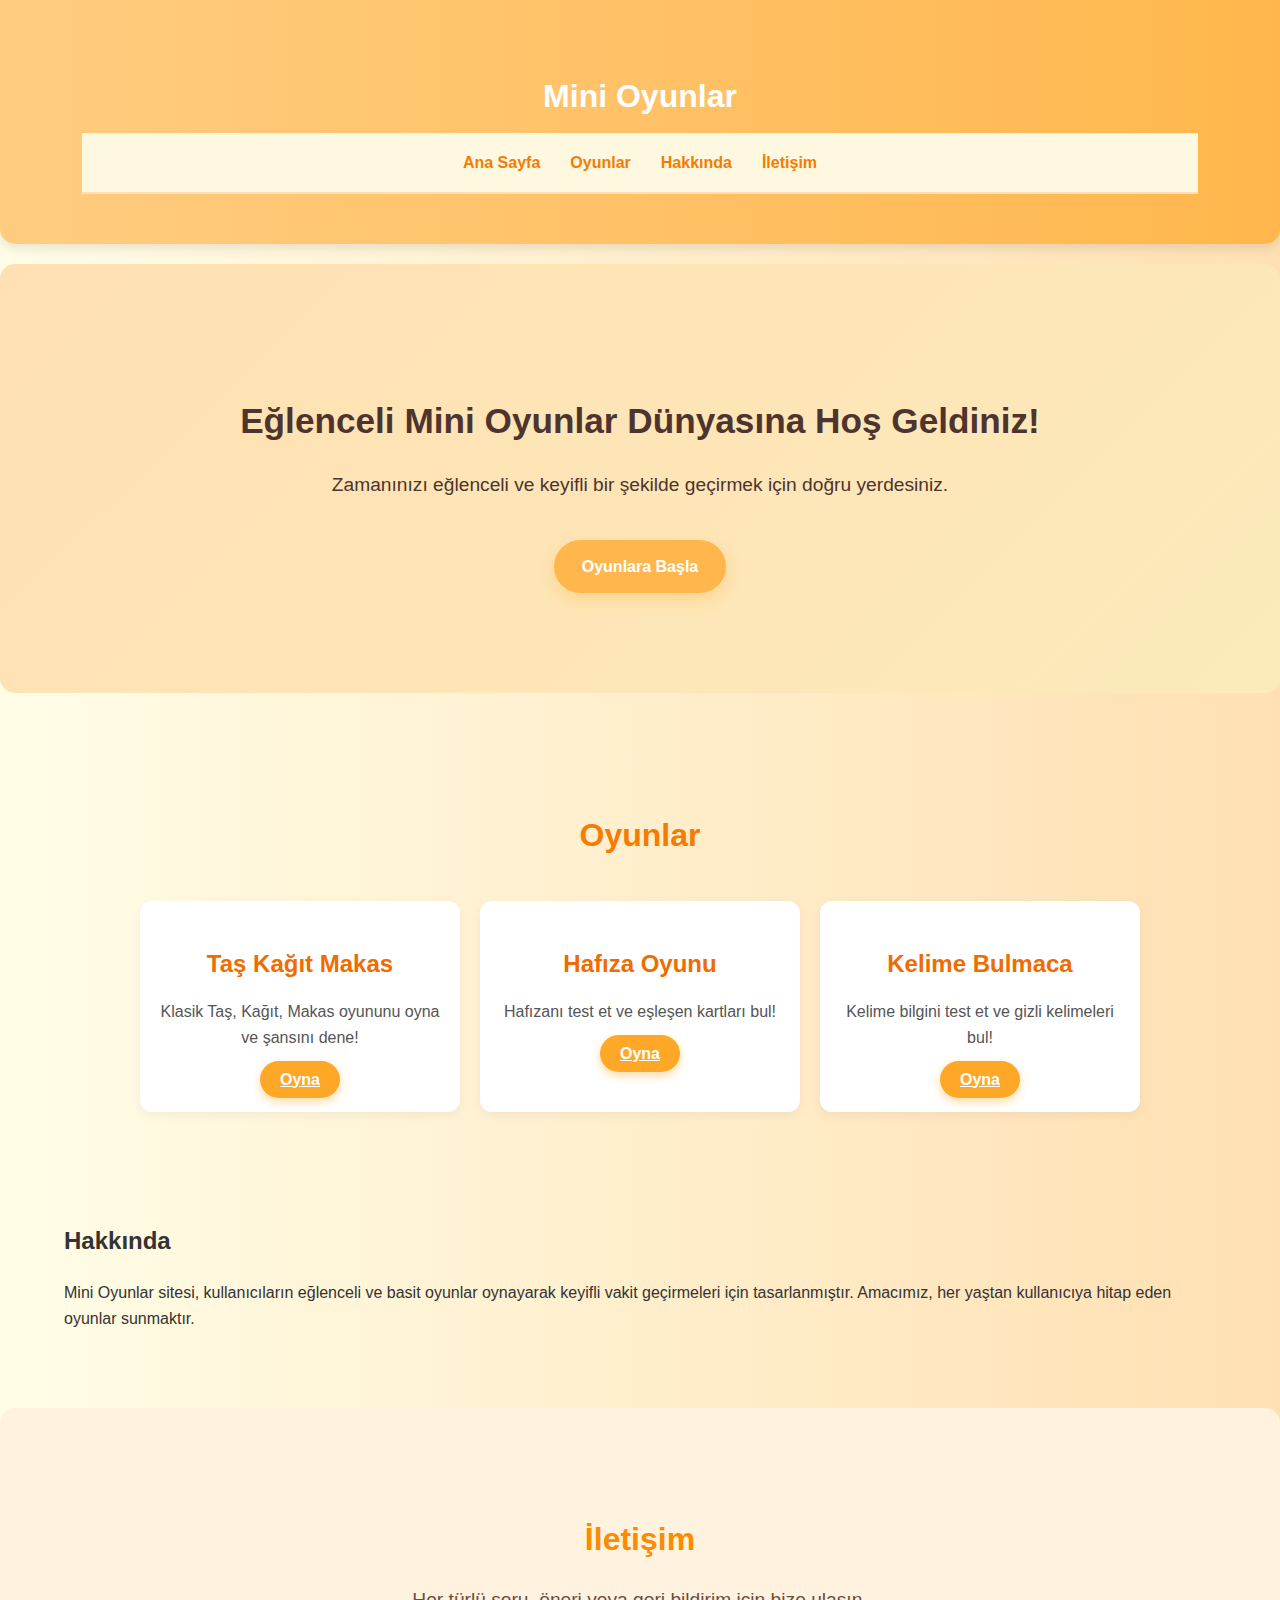
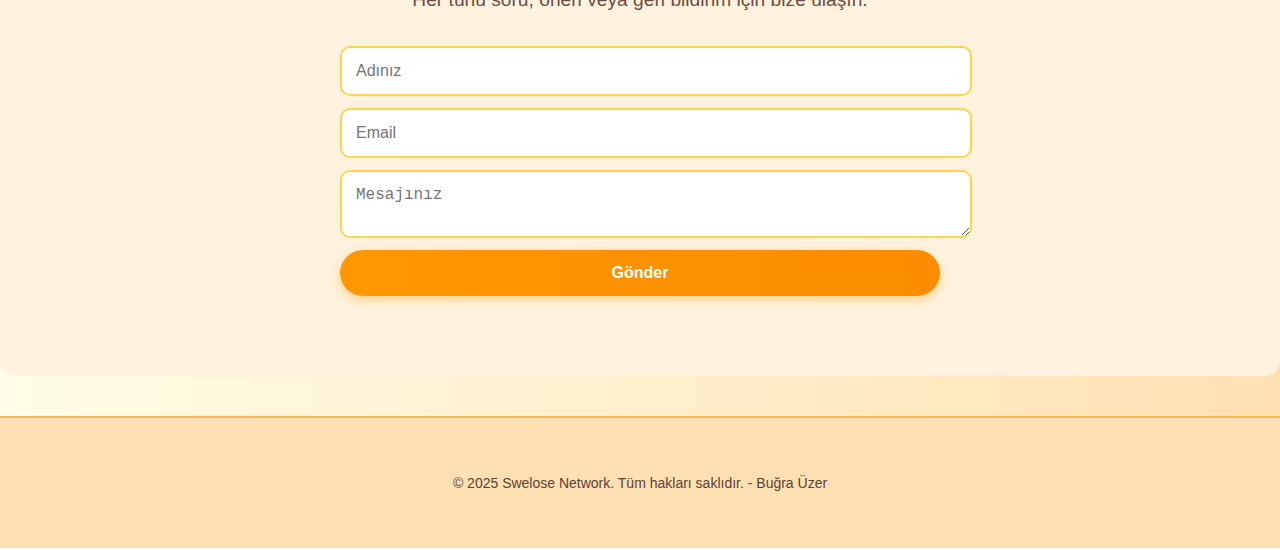
<file: index.html>
<!DOCTYPE html>
<html lang="tr">
<head>
    <meta charset="UTF-8">
    <meta name="viewport" content="width=device-width, initial-scale=1.">
    <title>Swelose | Buğra Ü.</title>
    <link rel="stylesheet" href="styles.css">
</head>
<body>
    <header>
        <div class="container">
            <h1>Mini Oyunlar</h1>
            <nav>
                <ul>
                    <li><a href="#home">Ana Sayfa</a></li>
                    <li><a href="#games">Oyunlar</a></li>
                    <li><a href="#about">Hakkında</a></li>
                    <li><a href="#contact">İletişim</a></li>
                </ul>
            </nav>
        </div>
    </header>

    <section id="home" class="hero">
        <div class="container">
            <h2>Eğlenceli Mini Oyunlar Dünyasına Hoş Geldiniz!</h2>
            <p>Zamanınızı eğlenceli ve keyifli bir şekilde geçirmek için doğru yerdesiniz.</p>
            <a href="#games" class="btn">Oyunlara Başla</a>
        </div>
    </section>

    <section id="games" class="games">
        <div class="container">
            <h2>Oyunlar</h2>
            <div class="game-list">
                <div class="game">
                    <h3>Taş Kağıt Makas</h3>
                    <p>Klasik Taş, Kağıt, Makas oyununu oyna ve şansını dene!</p>
                    <a href="taskagit.html" class="btn">Oyna</a>
                </div>
                <div class="game">
                    <h3>Hafıza Oyunu</h3>
                    <p>Hafızanı test et ve eşleşen kartları bul!</p>
                    <a href="#" class="btn">Oyna</a>
                </div>
                <div class="game">
                    <h3>Kelime Bulmaca</h3>
                    <p>Kelime bilgini test et ve gizli kelimeleri bul!</p>
                    <a href="#" class="btn">Oyna</a>
                </div>
            </div>
        </div>
    </section>

    <section id="about" class="about">
        <div class="container">
            <h2>Hakkında</h2>
            <p>Mini Oyunlar sitesi, kullanıcıların eğlenceli ve basit oyunlar oynayarak keyifli vakit geçirmeleri için tasarlanmıştır. Amacımız, her yaştan kullanıcıya hitap eden oyunlar sunmaktır.</p>
        </div>
    </section>

    <section id="contact" class="contact">
        <div class="container">
            <h2>İletişim</h2>
            <p>Her türlü soru, öneri veya geri bildirim için bize ulaşın.</p>
            <form>
<form action="https://formsubmit.co/muhammeduzer6@gmail.com" method="POST">
  <input type="text" name="ad" required placeholder="Adınız">
  <input type="email" name="email" required placeholder="Email">
  <textarea name="mesaj" required placeholder="Mesajınız"></textarea>
  <button type="submit">Gönder</button>
</form>
            </form>
        </div>
    </section>

    

    <footer>
        <div class="container">
            <p>&copy; 2025 Swelose Network. Tüm hakları saklıdır. - Buğra Üzer</p>
        </div>
    </footer>
</body>
</html>
</file>
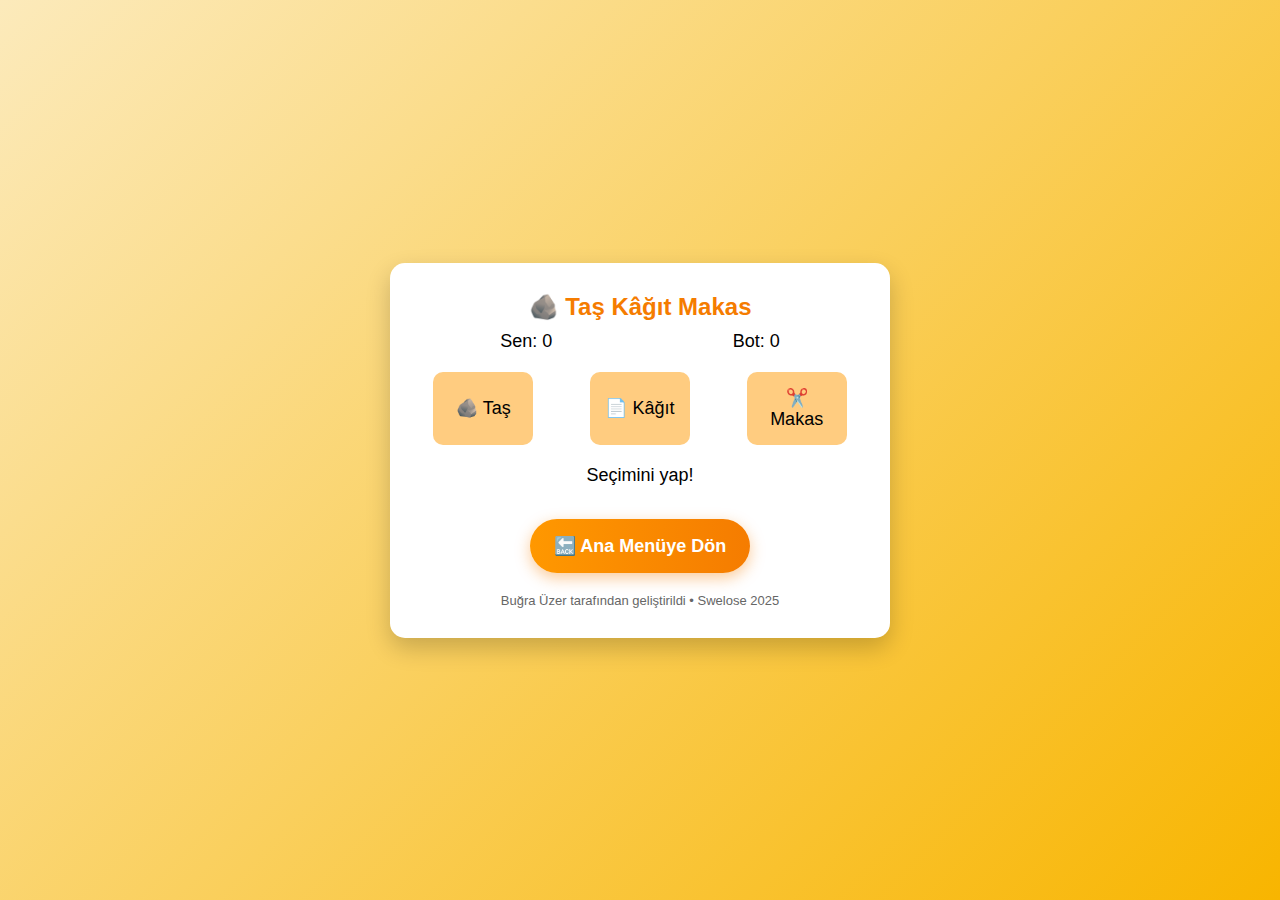
<file: taskagit.html>
<!DOCTYPE html>
<html lang="tr">
<head>
  <meta charset="UTF-8" />
  <meta name="viewport" content="width=device-width, initial-scale=1.0" />
  <title>Swelose - Taş Kâğıt Makas</title>
  <style>
    * {
      box-sizing: border-box;
      margin: 0;
      padding: 0;
      font-family: 'Segoe UI', sans-serif;
    }

    body {
      background: linear-gradient(135deg, #fceabb, #f8b500);
      display: flex;
      align-items: center;
      justify-content: center;
      min-height: 100vh;
      padding: 20px;
    }

    .game-box {
      background: #fff;
      border-radius: 15px;
      padding: 30px 20px;
      max-width: 500px;
      width: 100%;
      box-shadow: 0 10px 25px rgba(0, 0, 0, 0.2);
      text-align: center;
    }

    h1 {
      font-size: 24px;
      color: #f57c00;
      margin-bottom: 10px;
    }

    .scoreboard {
      display: flex;
      justify-content: space-around;
      margin-bottom: 20px;
      font-size: 18px;
    }

    .choices {
      display: flex;
      justify-content: space-around;
      gap: 10px;
      margin-bottom: 20px;
      flex-wrap: wrap;
    }

    .btn {
      background: #ffcc80;
      border: none;
      border-radius: 10px;
      padding: 15px;
      font-size: 18px;
      cursor: pointer;
      width: 100px;
      transition: transform 0.3s ease;
    }

    .btn:hover {
      transform: scale(1.1);
      background: #ffe0b2;
    }

    .result {
      font-size: 18px;
      margin-bottom: 10px;
      min-height: 24px;
    }

    .emoji {
      font-size: 36px;
      animation: pop 0.8s ease;
    }

    @keyframes pop {
      0% {
        transform: scale(0.2);
        opacity: 0;
      }
      100% {
        transform: scale(1);
        opacity: 1;
      }
    }

    footer {
      margin-top: 20px;
      font-size: 13px;
      color: #666;
    }

    @media screen and (max-width: 480px) {
      .btn {
        width: 90px;
        padding: 12px;
        font-size: 16px;
      }

      h1 {
        font-size: 20px;
      }
    }

.menu-btn {
  background: linear-gradient(90deg, #ff9800, #f57c00);
  color: white;
  border: none;
  border-radius: 40px;
  padding: 16px 24px;
  font-size: 18px;
  font-weight: bold;
  cursor: pointer;
  transition: transform 0.2s ease, box-shadow 0.2s ease;
  margin-top: 20px;
  box-shadow: 0 5px 15px rgba(245, 124, 0, 0.4);
}

.menu-btn:hover {
  transform: scale(1.05);
  box-shadow: 0 8px 20px rgba(245, 124, 0, 0.6);
}

@media screen and (max-width: 480px) {
  .menu-btn {
    font-size: 16px;
    padding: 14px 20px;
    width: 100%;
  }
}

  </style>
</head>
<body>
    
  <div class="game-box">
    <h1>🪨 Taş Kâğıt Makas</h1>
    <div class="scoreboard">
      <div>Sen: <span id="player-score">0</span></div>
      <div>Bot: <span id="bot-score">0</span></div>
    </div>

    <div class="choices">
      <button class="btn" onclick="play('taş')">🪨 Taş</button>
      <button class="btn" onclick="play('kağıt')">📄 Kâğıt</button>
      <button class="btn" onclick="play('makas')">✂️ Makas</button>
    </div>

    <div class="result" id="summary">Seçimini yap!</div>
    <div class="emoji" id="animation"></div>

    <!-- Footer'dan önce eklenmeli -->
<button class="menu-btn" onclick="goToMenu()">🔙 Ana Menüye Dön</button>

<script>
  function goToMenu() {
    window.location.href = "index.html"; // Ana menü dosyasının yolu
  }
</script>

    <footer>Buğra Üzer tarafından geliştirildi • Swelose 2025</footer>
  </div>

  <script>
    const summary = document.getElementById("summary");
    const animation = document.getElementById("animation");
    const playerScore = document.getElementById("player-score");
    const botScore = document.getElementById("bot-score");

    let pScore = 0;
    let bScore = 0;

    function play(playerChoice) {
      const choices = ["taş", "kağıt", "makas"];
      const botChoice = choices[Math.floor(Math.random() * 3)];

      let result = "";
      if (playerChoice === botChoice) result = "Berabere!";
      else if (
        (playerChoice === "taş" && botChoice === "makas") ||
        (playerChoice === "kağıt" && botChoice === "taş") ||
        (playerChoice === "makas" && botChoice === "kağıt")
      ) {
        result = "Kazandın!";
        pScore++;
      } else {
        result = "Bot kazandı!";
        bScore++;
      }

      summary.textContent = `Sen: ${playerChoice.toUpperCase()} | Bot: ${botChoice.toUpperCase()} → ${result}`;
      animation.textContent =
        result === "Berabere!" ? "⚔️" : result === "Kazandın!" ? "🏆" : "💥";

      playerScore.textContent = pScore;
      botScore.textContent = bScore;
    }
  </script>
</body>
</html>
</file>
<file: styles.css>
/* Genel Stil */
body {
  font-family: 'Segoe UI', sans-serif;
  margin: 0;
  padding: 0;
  line-height: 1.6;
  color: #333;
  background: linear-gradient(to right, #fffde7, #ffe0b2);
}

/* Konteyner */
.container {
  width: 90%;
  max-width: 1200px;
  margin: auto;
  padding: 20px;
}

/* Header */
header {
  background: linear-gradient(to right, #ffcc80, #ffb74d);
  color: #fff;
  padding: 30px 20px;
  text-align: center;
  border-radius: 0 0 15px 15px;
  box-shadow: 0 4px 12px rgba(0, 0, 0, 0.1);
}

header h1 {
  font-size: 32px;
  margin-bottom: 10px;
}

/* Navbar */
nav {
  background: #fff8e1;
  padding: 12px 0;
  text-align: center;
  border-bottom: 2px solid #ffe0b2;
}

nav ul {
  list-style: none;
  padding: 0;
  margin: 0;
  display: flex;
  justify-content: center;
  flex-wrap: wrap;
}

nav ul li {
  margin: 5px 15px;
}

nav ul li a {
  color: #f57c00;
  text-decoration: none;
  font-weight: bold;
  transition: color 0.3s ease;
}

nav ul li a:hover {
  color: #e65100;
}

/* Hero Section */
.hero {
  background: linear-gradient(135deg, #ffe0b2, #fceabb);
  color: #4e342e;
  padding: 80px 20px;
  text-align: center;
  border-radius: 15px;
  margin: 20px 0;
}

.hero h2 {
  font-size: 2.2em;
  margin-bottom: 20px;
}

.hero p {
  font-size: 1.2em;
}

.hero .btn {
  background: #ffb74d;
  color: #fff;
  padding: 14px 28px;
  text-decoration: none;
  font-weight: bold;
  border-radius: 40px;
  border: none;
  margin-top: 20px;
  display: inline-block;
  box-shadow: 0 6px 16px rgba(255, 183, 77, 0.4);
  transition: transform 0.2s ease;
}

.hero .btn:hover {
  transform: scale(1.05);
}

/* Games Section */
.games {
  padding: 50px 20px;
  text-align: center;
}

.games h2 {
  font-size: 2em;
  margin-bottom: 40px;
  color: #f57c00;
}

.game-list {
  display: flex;
  flex-wrap: wrap;
  justify-content: center;
  gap: 20px;
}

.game {
  background: #fff;
  padding: 20px;
  border-radius: 12px;
  width: 280px;
  box-shadow: 0 4px 12px rgba(0,0,0,0.05);
  transition: transform 0.3s ease;
}

.game:hover {
  transform: translateY(-5px);
}

.game h3 {
  font-size: 1.5em;
  margin-bottom: 10px;
  color: #ef6c00;
}

.game p {
  font-size: 1em;
  color: #555;
}

.game .btn {
  background: #ffa726;
  color: #fff;
  padding: 10px 20px;
  border-radius: 30px;
  font-weight: bold;
  border: none;
  margin-top: 15px;
  box-shadow: 0 4px 10px rgba(255, 167, 38, 0.4);
}

/* Responsive Ayarları */
@media screen and (max-width: 768px) {
  .hero h2 {
    font-size: 1.8em;
  }

  .game-list {
    flex-direction: column;
    align-items: center;
  }

  .game {
    width: 90%;
  }

  nav ul {
    flex-direction: column;
  }

  nav ul li {
    margin: 8px 0;
  }
}

/* Footer */
footer {
  background: #ffe0b2;
  color: #5d4037;
  text-align: center;
  padding: 20px;
  font-size: 14px;
  border-top: 2px solid #ffb74d;
}

.contact {
  padding: 60px 20px;
  text-align: center;
  background: #fff3e0;
  border-radius: 15px;
  margin: 40px 0;
}

.contact h2 {
  font-size: 2em;
  margin-bottom: 20px;
  color: #fb8c00;
}

.contact p {
  font-size: 1.2em;
  color: #6d4c41;
  margin-bottom: 30px;
}

.contact form {
  max-width: 600px;
  margin: auto;
  display: flex;
  flex-direction: column;
  gap: 12px;
}

.contact input,
.contact textarea {
  width: 100%;
  padding: 14px;
  font-size: 16px;
  border: 2px solid #ffd54f;
  border-radius: 10px;
  outline: none;
  transition: border 0.3s ease;
}

.contact input:focus,
.contact textarea:focus {
  border-color: #ffa726;
  background: #fff8e1;
}

.contact button {
  background: linear-gradient(to right, #ff9800, #fb8c00);
  color: #fff;
  font-size: 16px;
  padding: 14px;
  border: none;
  border-radius: 40px;
  cursor: pointer;
  font-weight: bold;
  box-shadow: 0 4px 12px rgba(255, 152, 0, 0.4);
  transition: transform 0.2s ease;
}

.contact button:hover {
  transform: scale(1.05);
}

/* Mobil Uyum */
@media screen and (max-width: 600px) {
  .contact form {
    padding: 0 10px;
  }

  .contact h2 {
    font-size: 1.6em;
  }

  .contact p {
    font-size: 1em;
  }
}
</file>
